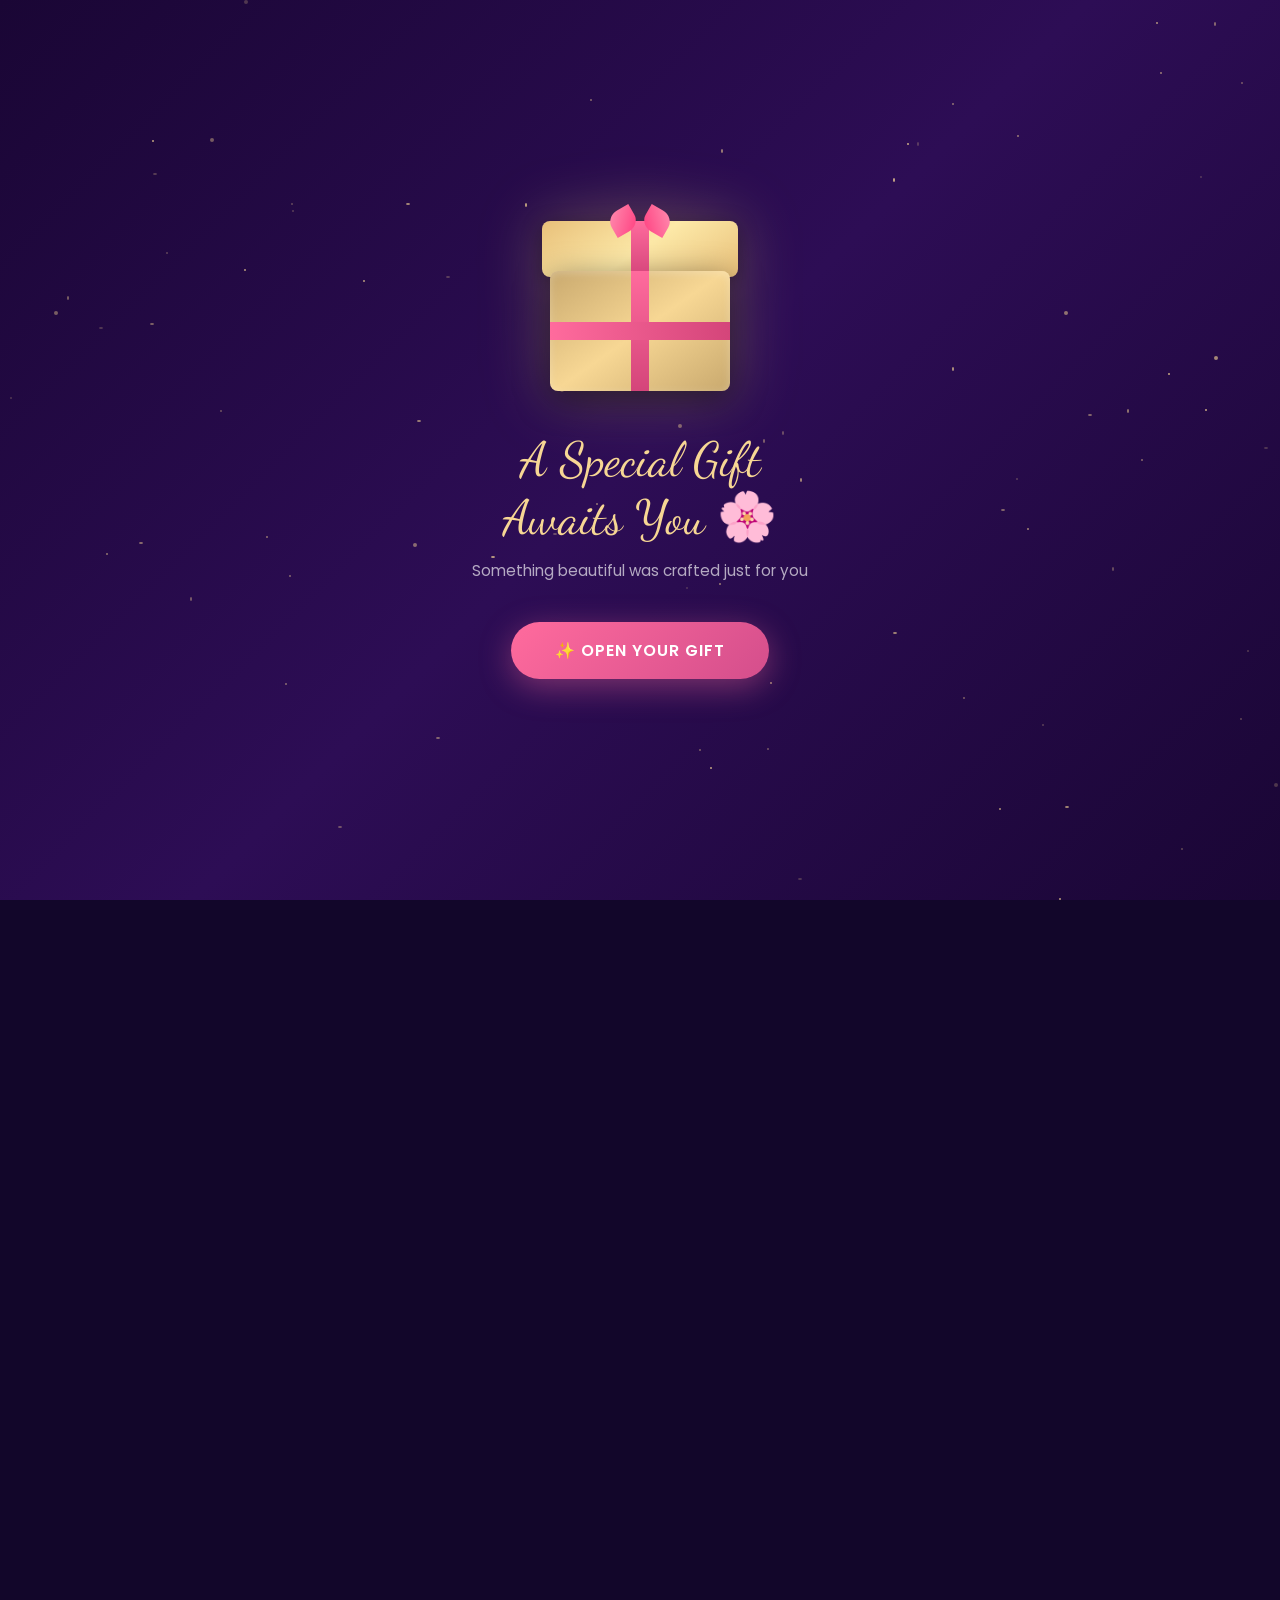
<file: index.html>
<!DOCTYPE html>
<html lang="en">
<head>
  <meta charset="UTF-8" />
  <meta name="viewport" content="width=device-width, initial-scale=1.0" />
  <title>Happy Birthday, Fadimatubinta 🎀</title>
  <link rel="preconnect" href="https://fonts.googleapis.com" />
  <link rel="preconnect" href="https://fonts.gstatic.com" crossorigin />
  <link href="https://fonts.googleapis.com/css2?family=Playfair+Display:ital,wght@0,400;0,700;0,900;1,400;1,700&family=Poppins:wght@300;400;500;600&family=Dancing+Script:wght@600;700&display=swap" rel="stylesheet" />
  <link rel="stylesheet" href="birthday.css">

  <style>

  </style>
</head>
<body>

  <!-- Background particle canvas -->
  <canvas id="particle-canvas"></canvas>

  <!-- =============================================
       UNLOCK SCREEN
  ============================================= -->
  <div id="unlock-screen" role="dialog" aria-label="Birthday gift opening screen">
    <div class="unlock-stars" id="unlock-stars"></div>

    <!-- 3D Gift Box -->
    <div class="gift-wrap" id="gift-box" aria-hidden="true">
      <div class="gift-box-lid">
        <div class="ribbon-v"></div>
        <div class="bow"></div>
      </div>
      <div class="gift-box-body">
        <div class="ribbon-v"></div>
        <div class="ribbon-h"></div>
      </div>
    </div>

    <p class="unlock-title">A Special Gift<br>Awaits You 🌸</p>
    <p class="unlock-sub">Something beautiful was crafted just for you</p>

    <button class="btn-open" id="btn-open" aria-label="Open birthday gift">
      ✨ Open Your Gift
    </button>
  </div>

  <!-- =============================================
       MAIN CONTENT
  ============================================= -->
  <div id="main-content" aria-live="polite">

    <!-- HERO -->
    <section class="hero" aria-labelledby="hero-heading">
      <div class="hero-eyebrow"><span>🎂</span> Today is your day <span>🎂</span></div>
      <h1 class="hero-name" id="hero-heading">Fadimatubinta<br>Jibrin <br>Abdullahi ❤️🎂</h1>
      <p class="hero-tagline">Happy Birthday, my best friend 💕</p>
      <p class="hero-message">
        On this beautiful day, the universe paused to celebrate the extraordinary soul that you are.
        May every moment of today be as radiant and wonderful as you make every day feel.
      </p>
      <button class="btn-music reveal reveal-delay-2" id="btn-music" aria-label="Play birthday song">
        🎵 Play Song
      </button>
      <audio id="birthday-audio" src="ic/justin-dai-marvin.mp3" preload="auto"></audio>
      <div class="scroll-hint" aria-hidden="true">
        <span>Scroll to explore</span>
        <div class="scroll-dot"></div>
      </div>
    </section>

    <!-- COUNTER -->
    <section class="counter-section" aria-labelledby="counter-heading">
      <div style="max-width:800px;margin:0 auto;text-align:center;">
        <p class="section-label reveal">Marking the Moments</p>
        <h2 class="section-title reveal reveal-delay-1" id="counter-heading">
          Days of <em>Brightness</em>
        </h2>
        <p class="section-sub reveal reveal-delay-2" style="margin:0 auto 0;">
          Every year, every day — a testament to how much light you bring into this world.
        </p>

        <div class="counter-grid" id="counter-grid">
          <div class="counter-card reveal reveal-delay-1">
            <div class="counter-value" id="cnt-years">—</div>
            <div class="counter-label">Years of Grace</div>
          </div>
          <div class="counter-card reveal reveal-delay-2">
            <div class="counter-value" id="cnt-days">—</div>
            <div class="counter-label">Days Lived</div>
          </div>
          <div class="counter-card reveal reveal-delay-3">
            <div class="counter-value" id="cnt-smiles">∞</div>
            <div class="counter-label">Smiles Given</div>
          </div>
          <div class="counter-card reveal reveal-delay-4">
            <div class="counter-value" id="cnt-hearts">∞</div>
            <div class="counter-label">Hearts Touched</div>
          </div>
        </div>

        <p class="celebration-message reveal reveal-delay-5" id="bday-message" style="margin-top:40px;">
          🎉 Wishing my best friend a magical birthday! 🎉
        </p>
      </div>
    </section>

    <!-- GALLERY -->
    <section class="gallery-section" aria-labelledby="gallery-heading">
      <div class="centered-header" style="max-width:800px;margin:0 auto;">
        <p class="section-label reveal">Treasured Moments</p>
        <h2 class="section-title reveal reveal-delay-1" id="gallery-heading">A Gallery of <em>Memories</em></h2>
        <p class="section-sub reveal reveal-delay-2">
          Every picture holds a story, every moment a feeling. Here's to all the beautiful chapters yet to come.
        </p>
      </div>

      <div class="gallery-grid" role="list" aria-label="Memory gallery">
        <div class="polaroid reveal reveal-delay-1" role="listitem" tabindex="0" aria-label="Memory 1">
          <div class="polaroid-img" aria-hidden="true"><img src="ic/image.png" alt="Memory 1"></div>
          <span class="polaroid-caption">Memory 1</span>
        </div>
        <div class="polaroid reveal reveal-delay-2" role="listitem" tabindex="0" aria-label="Memory 2">
          <div class="polaroid-img" aria-hidden="true"><img src="ic/WhatsApp Image 2026-08-24 at 11.03.48 PM.jpeg" alt="Memory 2"></div>
          <span class="polaroid-caption">Memory 2</span>
        </div>
        <div class="polaroid reveal reveal-delay-3" role="listitem" tabindex="0" aria-label="Memory 3">
          <div class="polaroid-img" aria-hidden="true"><img src="ic/WhatsApp Image 2026-08-24 at 11.03.48 PM.jpeg" alt="Memory 3"></div>
          <span class="polaroid-caption">Memory 3</span>
        </div>
        <div class="polaroid reveal reveal-delay-4" role="listitem" tabindex="0" aria-label="Memory 4">
          <div class="polaroid-img" aria-hidden="true"><img src="ic/WhatsApp Image 2026-08-24 at 11.03.47 PM.jpeg" alt="Memory 4"></div>
          <span class="polaroid-caption">Memory 4</span>
        </div>
        <div class="polaroid reveal reveal-delay-5" role="listitem" tabindex="0" aria-label="Memory 5">
          <div class="polaroid-img" aria-hidden="true"><img src="ic/WhatsApp Image 2026-08-24 at 11.03.48 PM.jpeg" alt="Memory 5"></div>
          <span class="polaroid-caption">Memory 5</span>
        </div>
        <div class="polaroid reveal reveal-delay-6" role="listitem" tabindex="0" aria-label="Memory 6">
          <div class="polaroid-img" aria-hidden="true"><img src="ic/WhatsApp Image 2026-08-24 at 11.03.49 PM.jpeg" alt="Memory 6"></div>
          <span class="polaroid-caption">Memory 6</span>
        </div>
        <div class="polaroid reveal reveal-delay-1" role="listitem" tabindex="0" aria-label="Memory 7">
          <div class="polaroid-img" aria-hidden="true"><img src="ic/WhatsApp Image 2026-08-24 at 11.03.48 PM.jpeg" alt="Memory 7"></div>
          <span class="polaroid-caption">Memory 7</span>
        </div>
        <div class="polaroid reveal reveal-delay-2" role="listitem" tabindex="0" aria-label="Memory 8">
          <div class="polaroid-img" aria-hidden="true"><img src="ic/WhatsApp Image 2026-08-24 at 11.03.47 PM.jpeg" alt="Memory 8"></div>
          <span class="polaroid-caption">Memory 8</span>
        </div>
        <div class="polaroid reveal reveal-delay-3" role="listitem" tabindex="0" aria-label="Memory 9">
          <div class="polaroid-img" aria-hidden="true"><img src="ic/ChatGPT Image Sep 11, 2026, 05_05_29 PM.png" alt="Memory 9"></div>
          <span class="polaroid-caption">Memory 9</span>
        </div>
        <div class="polaroid reveal reveal-delay-4" role="listitem" tabindex="0" aria-label="Memory 10">
          <div class="polaroid-img" aria-hidden="true"><img src="ic/WhatsApp Image 2026-09-11 at 4.59.20 PM (1).jpeg" alt="Memory 10"></div>
          <span class="polaroid-caption">Memory 10</span>
        </div>
        <div class="polaroid reveal reveal-delay-6" role="listitem" tabindex="0" aria-label="Memory 12">
          <div class="polaroid-img" aria-hidden="true"><img src="ic/WhatsApp Image 2026-09-11 at 4.59.21 PM (1).jpeg" alt="Memory 12"></div>
          <span class="polaroid-caption">Memory 12</span>
        </div>
        <div class="polaroid reveal reveal-delay-2" role="listitem" tabindex="0" aria-label="Memory 14">
          <div class="polaroid-img" aria-hidden="true"><img src="ic/WhatsApp Image 2026-09-11 at 5.26.54 PM.jpeg" alt="Memory 14"></div>
          <span class="polaroid-caption">Memory 14</span>
        </div>
        
      </div>
    </section>

    <!-- WISH GENERATOR -->
    <section class="wish-section" aria-labelledby="wish-heading">
      <p class="section-label">Birthday Blessings</p>
      <h2 class="section-title reveal reveal-delay-1" id="wish-heading" style="margin-bottom:12px;">
        A <em>Blessing</em> Just for You
      </h2>
      <p class="section-sub reveal reveal-delay-2" style="margin:0 auto 40px;">
        Tap the button and receive a unique birthday blessing crafted with love.
      </p>

      <div class="wish-card reveal reveal-delay-3" role="region" aria-live="polite" aria-label="Birthday blessing display">
        <span class="wish-emoji" id="wish-emoji">🌸</span>
        <p class="wish-text" id="wish-text">
          Click the button below to receive your special birthday blessing, Fadimatubinta 💕
        </p>
        <span class="wish-author" id="wish-author">— With all my love</span>
      </div>

      <button class="btn-wish reveal reveal-delay-4" id="btn-wish" aria-label="Generate a new birthday blessing">
        🌟 Receive a Birthday Blessing
      </button>
    </section>

    <!-- HEARTFELT LETTER -->
    <section class="letter-section" aria-labelledby="letter-heading">
      <div class="letter-card reveal">
        <p class="letter-greeting" id="letter-heading">
          Happy Birthday to an amazing person and my best friend, Fadimatubinta Jibrin Abdullahi. ❤️🎂✨
        </p>
        <div class="letter-body">
          <p>
            Today is all about celebrating you — the beautiful person you are and another wonderful
            year of your life. I hope this new chapter brings you happiness, peace, success, beautiful
            memories, and everything your heart truly wishes for.
          </p>
          <p>
            Having someone like you in my life means having some in my like you is so more tersting the my nsme is the friiday io saw more than I may always know how to express.
            Your presence, your personality, and the moments we share make you someone truly special to me.
          </p>
          <p>
            On your special day, I just want you to smile, feel appreciated, and remember that you are
            important. I pray this new year of your life brings you closer to your dreams and fills your
            days with countless reasons to be happy.
          </p>
          <p>
            So today, my best friend, this is for you. ❤️
          </p>
          <p>
            May your smile always remain beautiful. May your heart always find happiness. May your dreams
            continue to grow, and may this new age bring you beautiful opportunities and unforgettable moments.
          </p>
          <p>
            Happy Birthday, My Best Friend! ❤️🎉🎂<br>
            Fadimatubinta Jibrin Abdullahi, may this year be one of the most beautiful chapters of your life. ✨❤️
          </p>
        </div>
        <p class="letter-sign">With so much love, your best friend 💕</p>

        <a class="btn-wish reveal reveal-delay-3" id="btn-next-page" href="second.html" style="margin-top:32px;display:inline-block;text-decoration:none;">
          There's Something More I Want to Tell You... ❤️
        </a>
      </div>
    </section>

    <!-- FOOTER --> 
    <footer>git status
      <span class="footer-heart" aria-hidden="true">💖</span>
      <p class="footer-text">Made with boundless love for</p>
      <p class="footer-name">Fadimatubinta Jibrin Abdullahi</p>
      <p class="footer-text" style="margin-top:6px;">Happy Birthday, My Best Friend 🎀</p>
    </footer>

  </div><!-- /main-content -->

  <script src="birthday.js"></script>
</body>
</html>
</file>
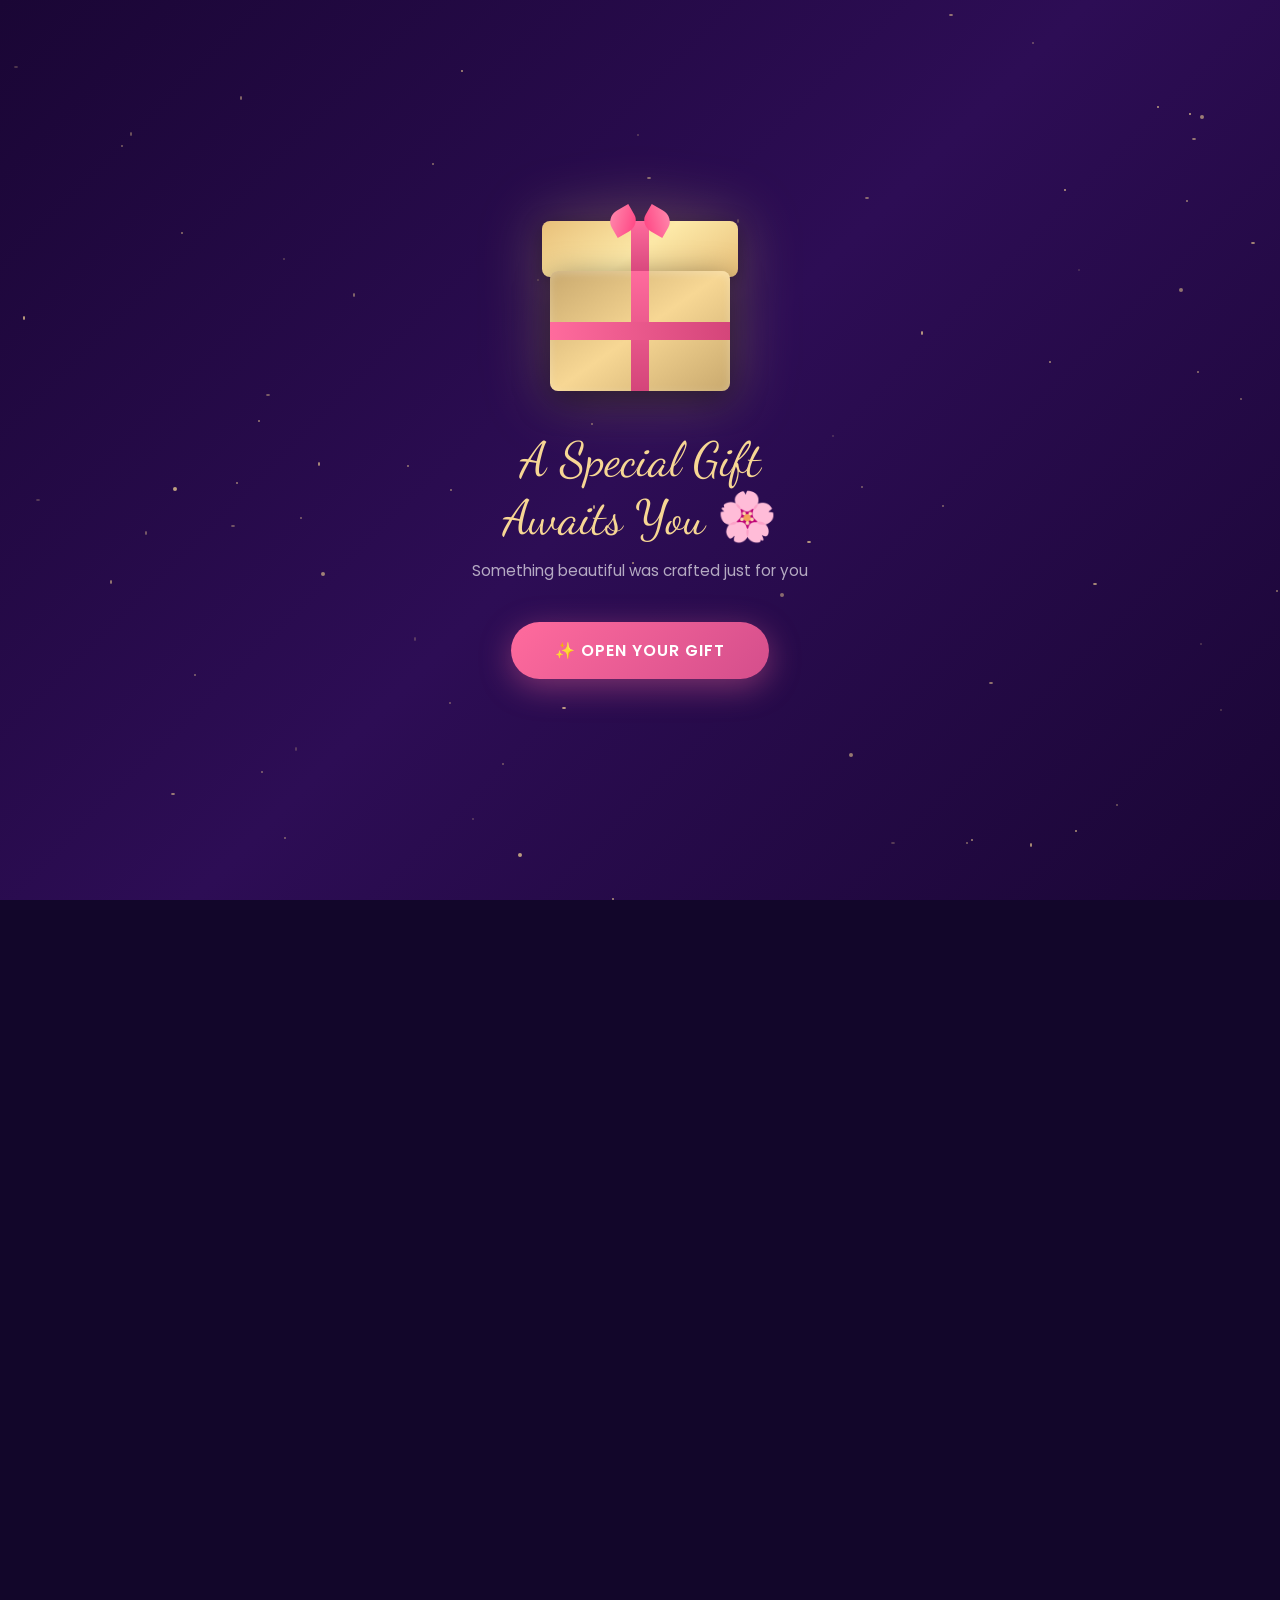
<file: fadimatubinta-birthday.html>
<!DOCTYPE html>
<html lang="en">
<head>
  <meta charset="UTF-8" />
  <meta name="viewport" content="width=device-width, initial-scale=1.0" />
  <title>Happy Birthday, Fadimatubinta 🎀</title>
  <link rel="preconnect" href="https://fonts.googleapis.com" />
  <link rel="preconnect" href="https://fonts.gstatic.com" crossorigin />
  <link href="https://fonts.googleapis.com/css2?family=Playfair+Display:ital,wght@0,400;0,700;0,900;1,400;1,700&family=Poppins:wght@300;400;500;600&family=Dancing+Script:wght@600;700&display=swap" rel="stylesheet" />
  <link rel="stylesheet" href="birthday.css">

  <style>

  </style>
</head>
<body>

  <!-- Background particle canvas -->
  <canvas id="particle-canvas"></canvas>

  <!-- =============================================
       UNLOCK SCREEN
  ============================================= -->
  <div id="unlock-screen" role="dialog" aria-label="Birthday gift opening screen">
    <div class="unlock-stars" id="unlock-stars"></div>

    <!-- 3D Gift Box -->
    <div class="gift-wrap" id="gift-box" aria-hidden="true">
      <div class="gift-box-lid">
        <div class="ribbon-v"></div>
        <div class="bow"></div>
      </div>
      <div class="gift-box-body">
        <div class="ribbon-v"></div>
        <div class="ribbon-h"></div>
      </div>
    </div>

    <p class="unlock-title">A Special Gift<br>Awaits You 🌸</p>
    <p class="unlock-sub">Something beautiful was crafted just for you</p>

    <button class="btn-open" id="btn-open" aria-label="Open birthday gift">
      ✨ Open Your Gift
    </button>
  </div>

  <!-- =============================================
       MAIN CONTENT
  ============================================= -->
  <div id="main-content" aria-live="polite">

    <!-- HERO -->
    <section class="hero" aria-labelledby="hero-heading">
      <div class="hero-eyebrow"><span>🎂</span> Today is your day <span>🎂</span></div>
      <h1 class="hero-name" id="hero-heading">Fadimatubinta<br>Jibrin <br>Abdullahi ❤️🎂</h1>
      <p class="hero-tagline">Happy Birthday, my best friend 💕</p>
      <p class="hero-message">
        On this beautiful day, the universe paused to celebrate the extraordinary soul that you are.
        May every moment of today be as radiant and wonderful as you make every day feel.
      </p>
      <button class="btn-music reveal reveal-delay-2" id="btn-music" aria-label="Play birthday song">
        🎵 Play Song
      </button>
      <audio id="birthday-audio" src="ic/song.mp3" preload="auto"></audio>
      <div class="scroll-hint" aria-hidden="true">
        <span>Scroll to explore</span>
        <div class="scroll-dot"></div>
      </div>
    </section>

    <!-- COUNTER -->
    <section class="counter-section" aria-labelledby="counter-heading">
      <div style="max-width:800px;margin:0 auto;text-align:center;">
        <p class="section-label reveal">Marking the Moments</p>
        <h2 class="section-title reveal reveal-delay-1" id="counter-heading">
          Days of <em>Brightness</em>
        </h2>
        <p class="section-sub reveal reveal-delay-2" style="margin:0 auto 0;">
          Every year, every day — a testament to how much light you bring into this world.
        </p>

        <div class="counter-grid" id="counter-grid">
          <div class="counter-card reveal reveal-delay-1">
            <div class="counter-value" id="cnt-years">—</div>
            <div class="counter-label">Years of Grace</div>
          </div>
          <div class="counter-card reveal reveal-delay-2">
            <div class="counter-value" id="cnt-days">—</div>
            <div class="counter-label">Days Lived</div>
          </div>
          <div class="counter-card reveal reveal-delay-3">
            <div class="counter-value" id="cnt-smiles">∞</div>
            <div class="counter-label">Smiles Given</div>
          </div>
          <div class="counter-card reveal reveal-delay-4">
            <div class="counter-value" id="cnt-hearts">∞</div>
            <div class="counter-label">Hearts Touched</div>
          </div>
        </div>

        <p class="celebration-message reveal reveal-delay-5" id="bday-message" style="margin-top:40px;">
          🎉 Wishing my best friend a magical birthday! 🎉
        </p>
      </div>
    </section>

    <!-- GALLERY -->
    <section class="gallery-section" aria-labelledby="gallery-heading">
      <div class="centered-header" style="max-width:800px;margin:0 auto;">
        <p class="section-label reveal">Treasured Moments</p>
        <h2 class="section-title reveal reveal-delay-1" id="gallery-heading">A Gallery of <em>Memories</em></h2>
        <p class="section-sub reveal reveal-delay-2">
          Every picture holds a story, every moment a feeling. Here's to all the beautiful chapters yet to come.
        </p>
      </div>

      <div class="gallery-grid" role="list" aria-label="Memory gallery">
        <div class="polaroid reveal reveal-delay-1" role="listitem" tabindex="0" aria-label="Memory 1">
          <div class="polaroid-img" aria-hidden="true"><img src="ic/image.png" alt="Memory 1"></div>
          <span class="polaroid-caption">Memory 1</span>
        </div>
        <div class="polaroid reveal reveal-delay-2" role="listitem" tabindex="0" aria-label="Memory 2">
          <div class="polaroid-img" aria-hidden="true"><img src="ic/WhatsApp Image 2026-08-24 at 11.03.48 PM.jpeg" alt="Memory 2"></div>
          <span class="polaroid-caption">Memory 2</span>
        </div>
        <div class="polaroid reveal reveal-delay-3" role="listitem" tabindex="0" aria-label="Memory 3">
          <div class="polaroid-img" aria-hidden="true"><img src="ic/WhatsApp Image 2026-08-24 at 11.03.48 PM.jpeg" alt="Memory 3"></div>
          <span class="polaroid-caption">Memory 3</span>
        </div>
        <div class="polaroid reveal reveal-delay-4" role="listitem" tabindex="0" aria-label="Memory 4">
          <div class="polaroid-img" aria-hidden="true"><img src="ic/WhatsApp Image 2026-08-24 at 11.03.47 PM.jpeg" alt="Memory 4"></div>
          <span class="polaroid-caption">Memory 4</span>
        </div>
        <div class="polaroid reveal reveal-delay-5" role="listitem" tabindex="0" aria-label="Memory 5">
          <div class="polaroid-img" aria-hidden="true"><img src="ic/WhatsApp Image 2026-08-24 at 11.03.48 PM.jpeg" alt="Memory 5"></div>
          <span class="polaroid-caption">Memory 5</span>
        </div>
        <div class="polaroid reveal reveal-delay-6" role="listitem" tabindex="0" aria-label="Memory 6">
          <div class="polaroid-img" aria-hidden="true"><img src="ic/WhatsApp Image 2026-08-24 at 11.03.49 PM.jpeg" alt="Memory 6"></div>
          <span class="polaroid-caption">Memory 6</span>
        </div>
        <div class="polaroid reveal reveal-delay-1" role="listitem" tabindex="0" aria-label="Memory 7">
          <div class="polaroid-img" aria-hidden="true"><img src="ic/WhatsApp Image 2026-08-24 at 11.03.48 PM.jpeg" alt="Memory 7"></div>
          <span class="polaroid-caption">Memory 7</span>
        </div>
        <div class="polaroid reveal reveal-delay-2" role="listitem" tabindex="0" aria-label="Memory 8">
          <div class="polaroid-img" aria-hidden="true"><img src="ic/WhatsApp Image 2026-08-24 at 11.03.47 PM.jpeg" alt="Memory 8"></div>
          <span class="polaroid-caption">Memory 8</span>
        </div>
        
      </div>
    </section>

    <!-- WISH GENERATOR -->
    <section class="wish-section" aria-labelledby="wish-heading">
      <p class="section-label">Birthday Blessings</p>
      <h2 class="section-title reveal reveal-delay-1" id="wish-heading" style="margin-bottom:12px;">
        A <em>Blessing</em> Just for You
      </h2>
      <p class="section-sub reveal reveal-delay-2" style="margin:0 auto 40px;">
        Tap the button and receive a unique birthday blessing crafted with love.
      </p>

      <div class="wish-card reveal reveal-delay-3" role="region" aria-live="polite" aria-label="Birthday blessing display">
        <span class="wish-emoji" id="wish-emoji">🌸</span>
        <p class="wish-text" id="wish-text">
          Click the button below to receive your special birthday blessing, Fadimatubinta 💕
        </p>
        <span class="wish-author" id="wish-author">— With all my love</span>
      </div>

      <button class="btn-wish reveal reveal-delay-4" id="btn-wish" aria-label="Generate a new birthday blessing">
        🌟 Receive a Birthday Blessing
      </button>
    </section>

    <!-- HEARTFELT LETTER -->
    <section class="letter-section" aria-labelledby="letter-heading">
      <div class="letter-card reveal">
        <p class="letter-greeting" id="letter-heading">
          Happy Birthday to an amazing person and my best friend, Fadimatubinta Jibrin Abdullahi. ❤️🎂✨
        </p>
        <div class="letter-body">
          <p>
            Today is all about celebrating you — the beautiful person you are and another wonderful
            year of your life. I hope this new chapter brings you happiness, peace, success, beautiful
            memories, and everything your heart truly wishes for.
          </p>
          <p>
            Having someone like you in my life means more than I may always know how to express.
            Your presence, your personality, and the moments we share make you someone truly special to me.
          </p>
          <p>
            On your special day, I just want you to smile, feel appreciated, and remember that you are
            important. I pray this new year of your life brings you closer to your dreams and fills your
            days with countless reasons to be happy.
          </p>
          <p>
            So today, my best friend, this is for you. ❤️
          </p>
          <p>
            May your smile always remain beautiful. May your heart always find happiness. May your dreams
            continue to grow, and may this new age bring you beautiful opportunities and unforgettable moments.
          </p>
          <p>
            Happy Birthday, My Best Friend! ❤️🎉🎂<br>
            Fadimatubinta Jibrin Abdullahi, may this year be one of the most beautiful chapters of your life. ✨❤️
          </p>
        </div>
        <p class="letter-sign">With so much love, your best friend 💕</p>

        <a class="btn-wish reveal reveal-delay-3" id="btn-next-page" href="index.html" style="margin-top:32px;display:inline-block;text-decoration:none;">
          There's Something More I Want to Tell You... ❤️
        </a>
      </div>
    </section>

    <!-- FOOTER -->
    <footer>
      <span class="footer-heart" aria-hidden="true">💖</span>
      <p class="footer-text">Made with boundless love for</p>
      <p class="footer-name">Fadimatubinta Jibrin Abdullahi</p>
      <p class="footer-text" style="margin-top:6px;">Happy Birthday, My Best Friend 🎀</p>
    </footer>

  </div><!-- /main-content -->

  <script src="birthday.js"></script>
</body>
</html>
</file>
<file: birthday.css>
/* =============================================
       CSS CUSTOM PROPERTIES (DESIGN TOKENS)
    ============================================= */
    :root {
      --night:       #12062a;
      --deep-purple: #1e0d3e;
      --purple:      #3b1f6e;
      --blush:       #ff6b9d;
      --rose:        #ff8fb1;
      --rose-gold:   #c9a96e;
      --champagne:   #f7d794;
      --petal:       #fff0f5;
      --white:       #ffffff;
      --text-dim:    rgba(255,255,255,0.65);

      --ff-display: 'Playfair Display', Georgia, serif;
      --ff-script:  'Dancing Script', cursive;
      --ff-body:    'Poppins', sans-serif;

      --radius-sm:  8px;
      --radius-md:  18px;
      --radius-lg:  32px;
      --shadow-glow: 0 0 40px rgba(201,169,110,0.25);
      --shadow-card: 0 12px 48px rgba(0,0,0,0.35);
      --transition:  0.38s cubic-bezier(.4,0,.2,1);
    }

    /* =============================================
       RESET & BASE
    ============================================= */
    *, *::before, *::after { box-sizing: border-box; margin: 0; padding: 0; }
    html { scroll-behavior: smooth; }

    body {
      font-family: var(--ff-body);
      background: var(--night);
      color: var(--white);
      overflow-x: hidden;
      min-height: 100vh;
    }

    /* =============================================
       PARTICLE CANVAS (background)
    ============================================= */
    #particle-canvas {
      position: fixed;
      inset: 0;
      pointer-events: none;
      z-index: 0;
    }

    /* =============================================
       UNLOCK / LANDING OVERLAY
    ============================================= */
    #unlock-screen {
      position: fixed;
      inset: 0;
      z-index: 1000;
      background: linear-gradient(135deg, #1a0635 0%, #2d0d55 50%, #1a0635 100%);
      display: flex;
      flex-direction: column;
      align-items: center;
      justify-content: center;
      gap: 0;
      transition: opacity 0.9s ease, transform 0.9s ease;
    }
    #unlock-screen.hidden {
      opacity: 0;
      transform: scale(1.06);
      pointer-events: none;
    }

    .unlock-stars {
      position: absolute;
      inset: 0;
      overflow: hidden;
      pointer-events: none;
    }
    .unlock-stars span {
      position: absolute;
      width: 3px;
      height: 3px;
      background: var(--champagne);
      border-radius: 50%;
      animation: twinkle 3s infinite ease-in-out;
    }

    @keyframes twinkle {
      0%,100% { opacity: 0.2; transform: scale(1); }
      50%      { opacity: 1;   transform: scale(1.6); }
    }

    /* Gift box */
    .gift-wrap {
      position: relative;
      width: 180px;
      height: 170px;
      margin-bottom: 40px;
      cursor: pointer;
      filter: drop-shadow(0 0 30px rgba(201,169,110,0.4));
      animation: floatGift 3s ease-in-out infinite;
    }
    @keyframes floatGift {
      0%,100% { transform: translateY(0); }
      50%      { transform: translateY(-14px); }
    }

    .gift-box-body {
      position: absolute;
      bottom: 0;
      left: 0;
      right: 0;
      height: 120px;
      background: linear-gradient(145deg, #c9a96e, #f7d794, #c9a96e);
      border-radius: var(--radius-sm);
      box-shadow: 0 8px 32px rgba(0,0,0,0.5), inset 0 2px 8px rgba(255,255,255,0.25);
    }

    .gift-box-lid {
      position: absolute;
      top: 0;
      left: -8px;
      right: -8px;
      height: 56px;
      background: linear-gradient(145deg, #e8c07a, #fde9a8, #e8c07a);
      border-radius: var(--radius-sm);
      box-shadow: 0 4px 20px rgba(0,0,0,0.4);
      transform-origin: center bottom;
      transition: transform 0.6s cubic-bezier(.34,1.56,.64,1);
    }
    .gift-wrap:hover .gift-box-lid,
    .gift-wrap.opened .gift-box-lid {
      transform: rotateX(-50deg) translateY(-16px);
    }

    /* Ribbon vertical */
    .ribbon-v {
      position: absolute;
      left: 50%;
      top: 0;
      bottom: 0;
      width: 18px;
      transform: translateX(-50%);
      background: linear-gradient(180deg, #ff6b9d, #d4457a);
      z-index: 2;
    }
    .ribbon-h {
      position: absolute;
      left: 0; right: 0;
      top: 50%;
      height: 18px;
      transform: translateY(-50%);
      background: linear-gradient(90deg, #ff6b9d, #d4457a);
      z-index: 2;
    }
    /* Bow */
    .bow {
      position: absolute;
      top: -16px;
      left: 50%;
      transform: translateX(-50%);
      width: 60px;
      height: 32px;
      z-index: 3;
    }
    .bow::before, .bow::after {
      content: '';
      position: absolute;
      width: 26px;
      height: 24px;
      background: linear-gradient(135deg, #ff8fb1, #ff3e7f);
      border-radius: 50% 0 50% 0;
      top: 4px;
    }
    .bow::before { left: 0;  transform: rotate(-30deg); }
    .bow::after  { right: 0; transform: rotate(30deg) scaleX(-1); }

    .unlock-title {
      font-family: var(--ff-script);
      font-size: clamp(1.8rem, 5vw, 3rem);
      color: var(--champagne);
      text-align: center;
      line-height: 1.2;
      margin-bottom: 12px;
      animation: fadeSlideUp 1s ease both 0.3s;
    }
    .unlock-sub {
      font-family: var(--ff-body);
      font-size: 0.95rem;
      color: var(--text-dim);
      text-align: center;
      margin-bottom: 40px;
      animation: fadeSlideUp 1s ease both 0.5s;
    }

    .btn-open {
      padding: 16px 44px;
      background: linear-gradient(135deg, var(--blush), #d44e8c);
      border: none;
      border-radius: 50px;
      color: var(--white);
      font-family: var(--ff-body);
      font-size: 1rem;
      font-weight: 600;
      letter-spacing: 0.06em;
      text-transform: uppercase;
      cursor: pointer;
      position: relative;
      overflow: hidden;
      box-shadow: 0 8px 32px rgba(255,107,157,0.4);
      transition: transform var(--transition), box-shadow var(--transition);
      animation: fadeSlideUp 1s ease both 0.7s;
    }
    .btn-open::after {
      content: '';
      position: absolute;
      inset: 0;
      background: linear-gradient(135deg, rgba(255,255,255,0.2), transparent);
      opacity: 0;
      transition: opacity var(--transition);
    }
    .btn-open:hover { transform: translateY(-3px) scale(1.04); box-shadow: 0 14px 40px rgba(255,107,157,0.55); }
    .btn-open:hover::after { opacity: 1; }
    .btn-open:active { transform: scale(0.97); }

    /* =============================================
       CONFETTI
    ============================================= */
    .confetti-piece {
      position: fixed;
      width: 10px;
      height: 10px;
      border-radius: 2px;
      top: -20px;
      pointer-events: none;
      z-index: 9999;
      animation: confettiFall linear forwards;
    }
    @keyframes confettiFall {
      0%   { transform: translateY(0) rotate(0deg); opacity: 1; }
      100% { transform: translateY(110vh) rotate(720deg); opacity: 0; }
    }

    /* =============================================
       MAIN CONTENT
    ============================================= */
    #main-content {
      position: relative;
      z-index: 1;
      opacity: 0;
      transform: translateY(24px);
      transition: opacity 1s ease 0.3s, transform 1s ease 0.3s;
    }
    #main-content.visible {
      opacity: 1;
      transform: translateY(0);
    }

    /* =============================================
       HERO SECTION
    ============================================= */
    .hero {
      min-height: 100vh;
      display: flex;
      flex-direction: column;
      align-items: center;
      justify-content: center;
      text-align: center;
      padding: 80px 24px 60px;
      position: relative;
      overflow: hidden;
    }

    .hero-eyebrow {
      display: inline-flex;
      align-items: center;
      gap: 10px;
      font-size: 0.8rem;
      font-weight: 500;
      letter-spacing: 0.25em;
      text-transform: uppercase;
      color: var(--rose-gold);
      background: rgba(201,169,110,0.12);
      border: 1px solid rgba(201,169,110,0.25);
      padding: 8px 20px;
      border-radius: 50px;
      margin-bottom: 28px;
      animation: fadeSlideUp 1s ease both 0.2s;
    }
    .hero-eyebrow span { font-size: 1rem; }

    .hero-name {
      font-family: var(--ff-display);
      font-size: clamp(3.2rem, 10vw, 8rem);
      font-weight: 900;
      font-style: italic;
      line-height: 0.95;
      margin-bottom: 24px;
      background: linear-gradient(135deg, var(--champagne) 0%, var(--blush) 50%, var(--rose-gold) 100%);
      -webkit-background-clip: text;
      -webkit-text-fill-color: transparent;
      background-clip: text;
      animation: fadeSlideUp 1s ease both 0.4s;
    }

    .hero-tagline {
      font-family: var(--ff-script);
      font-size: clamp(1.1rem, 3vw, 1.6rem);
      color: var(--rose);
      margin-bottom: 16px;
      animation: fadeSlideUp 1s ease both 0.55s;
    }

    .hero-message {
      max-width: 580px;
      font-size: clamp(0.92rem, 2vw, 1.05rem);
      line-height: 1.8;
      color: var(--text-dim);
      margin-bottom: 48px;
      animation: fadeSlideUp 1s ease both 0.7s;
    }

    .scroll-hint {
      display: flex;
      flex-direction: column;
      align-items: center;
      gap: 8px;
      color: var(--text-dim);
      font-size: 0.75rem;
      letter-spacing: 0.15em;
      text-transform: uppercase;
      animation: fadeSlideUp 1s ease both 1s;
    }
    .scroll-dot {
      width: 6px;
      height: 6px;
      border-radius: 50%;
      background: var(--rose-gold);
      animation: scrollBounce 1.5s ease-in-out infinite;
    }
    @keyframes scrollBounce {
      0%,100% { transform: translateY(0); opacity: 0.5; }
      50%      { transform: translateY(10px); opacity: 1; }
    }

    /* =============================================
       SECTION SHARED STYLES
    ============================================= */
    section {
      position: relative;
      z-index: 1;
      padding: 80px 24px;
    }

    .section-label {
      font-size: 0.72rem;
      font-weight: 600;
      letter-spacing: 0.3em;
      text-transform: uppercase;
      color: var(--rose-gold);
      margin-bottom: 10px;
    }

    .section-title {
      font-family: var(--ff-display);
      font-size: clamp(2rem, 5vw, 3.2rem);
      font-weight: 700;
      line-height: 1.15;
      margin-bottom: 16px;
    }
    .section-title em {
      font-style: italic;
      color: var(--blush);
    }

    .section-sub {
      color: var(--text-dim);
      max-width: 480px;
      font-size: 0.95rem;
      line-height: 1.75;
      margin-bottom: 48px;
    }

    .centered-header { text-align: center; }
    .centered-header .section-sub { margin-left: auto; margin-right: auto; }

    /* Decorative divider */
    .divider {
      display: flex;
      align-items: center;
      gap: 16px;
      margin: 0 auto 60px;
      max-width: 280px;
    }
    .divider-line { flex: 1; height: 1px; background: linear-gradient(90deg, transparent, var(--rose-gold), transparent); }
    .divider-icon { font-size: 1.2rem; }

    /* =============================================
       COUNTDOWN COUNTER
    ============================================= */
    .counter-section {
      background: linear-gradient(135deg, var(--deep-purple) 0%, #2d0d55 100%);
    }

    .counter-grid {
      display: flex;
      justify-content: center;
      flex-wrap: wrap;
      gap: 20px;
      margin-top: 40px;
    }

    .counter-card {
      background: rgba(255,255,255,0.05);
      border: 1px solid rgba(201,169,110,0.2);
      backdrop-filter: blur(10px);
      border-radius: var(--radius-md);
      padding: 28px 32px;
      text-align: center;
      min-width: 130px;
      position: relative;
      overflow: hidden;
      transition: transform var(--transition), box-shadow var(--transition);
    }
    .counter-card::before {
      content: '';
      position: absolute;
      inset: 0;
      background: linear-gradient(135deg, rgba(255,107,157,0.08), rgba(201,169,110,0.08));
      opacity: 0;
      transition: opacity var(--transition);
    }
    .counter-card:hover { transform: translateY(-6px); box-shadow: var(--shadow-glow); }
    .counter-card:hover::before { opacity: 1; }

    .counter-value {
      font-family: var(--ff-display);
      font-size: clamp(2.5rem, 6vw, 4rem);
      font-weight: 900;
      background: linear-gradient(135deg, var(--champagne), var(--blush));
      -webkit-background-clip: text;
      -webkit-text-fill-color: transparent;
      background-clip: text;
      line-height: 1;
      margin-bottom: 8px;
    }
    .counter-label {
      font-size: 0.72rem;
      font-weight: 600;
      letter-spacing: 0.2em;
      text-transform: uppercase;
      color: var(--text-dim);
    }

    .celebration-message {
      text-align: center;
      margin-top: 40px;
      font-family: var(--ff-script);
      font-size: clamp(1.3rem, 4vw, 2rem);
      color: var(--champagne);
      animation: pulseGlow 2s ease-in-out infinite;
    }
    @keyframes pulseGlow {
      0%,100% { text-shadow: 0 0 20px rgba(247,215,148,0.4); }
      50%      { text-shadow: 0 0 40px rgba(247,215,148,0.9); }
    }

    /* =============================================
       MEMORY / PHOTO GALLERY
    ============================================= */
    .gallery-section { background: var(--night); }

    .gallery-grid {
      display: grid;
      grid-template-columns: repeat(auto-fill, minmax(200px, 1fr));
      gap: 28px;
      max-width: 960px;
      margin: 0 auto;
    }

    .polaroid {
      background: #fdf6f0;
      padding: 14px 14px 48px;
      border-radius: 4px;
      box-shadow: var(--shadow-card);
      cursor: pointer;
      transition: transform var(--transition), box-shadow var(--transition);
      position: relative;
      overflow: hidden;
    }
    .polaroid:nth-child(1) { transform: rotate(-2.5deg); }
    .polaroid:nth-child(2) { transform: rotate(1.8deg); }
    .polaroid:nth-child(3) { transform: rotate(-1.2deg); }
    .polaroid:nth-child(4) { transform: rotate(2.3deg); }
    .polaroid:nth-child(5) { transform: rotate(-1.8deg); }
    .polaroid:nth-child(6) { transform: rotate(0.9deg); }

    .polaroid:hover {
      transform: scale(1.07) rotate(0deg) !important;
      box-shadow: 0 24px 60px rgba(0,0,0,0.5);
      z-index: 10;
    }

    .polaroid-img {
      width: 100%;
      aspect-ratio: 1;
      border-radius: 2px;
      overflow: hidden;
      display: flex;
      align-items: center;
      justify-content: center;
      font-size: 3rem;
      position: relative;
    }

    .polaroid-img img {
      width: 100%;
      height: 100%;
      object-fit: cover;
      display: block;
    }

    /* Gradient placeholder blocks */
    .polaroid:nth-child(1) .polaroid-img { background: linear-gradient(135deg, #ffb3c6, #ff6b9d); }
    .polaroid:nth-child(2) .polaroid-img { background: linear-gradient(135deg, #c9a96e, #f7d794); }
    .polaroid:nth-child(3) .polaroid-img { background: linear-gradient(135deg, #a78bfa, #7c3aed); }
    .polaroid:nth-child(4) .polaroid-img { background: linear-gradient(135deg, #fb7185, #e11d48); }
    .polaroid:nth-child(5) .polaroid-img { background: linear-gradient(135deg, #34d399, #059669); }
    .polaroid:nth-child(6) .polaroid-img { background: linear-gradient(135deg, #f0abfc, #a21caf); }

    .polaroid-caption {
      text-align: center;
      position: absolute;
      bottom: 12px;
      left: 0; right: 0;
      font-family: var(--ff-script);
      font-size: 0.95rem;
      color: #5a3e2b;
      padding: 0 10px;
    }

    /* =============================================
       WISH GENERATOR
    ============================================= */
    .wish-section {
      background: linear-gradient(135deg, #1e0d3e 0%, #2d0d55 60%, #1a0635 100%);
      text-align: center;
    }

    .wish-card {
      max-width: 680px;
      margin: 0 auto 40px;
      background: rgba(255,255,255,0.04);
      border: 1px solid rgba(255,107,157,0.2);
      border-radius: var(--radius-lg);
      padding: 48px 40px;
      position: relative;
      overflow: hidden;
      min-height: 200px;
      display: flex;
      flex-direction: column;
      align-items: center;
      justify-content: center;
      gap: 16px;
    }
    .wish-card::before {
      content: '\201C';
      position: absolute;
      top: 10px;
      left: 24px;
      font-family: var(--ff-display);
      font-size: 8rem;
      color: rgba(255,107,157,0.08);
      line-height: 1;
      pointer-events: none;
    }
    .wish-card::after {
      content: '';
      position: absolute;
      bottom: -40px;
      right: -40px;
      width: 160px;
      height: 160px;
      background: radial-gradient(circle, rgba(255,107,157,0.12), transparent 70%);
      pointer-events: none;
    }

    .wish-emoji {
      font-size: 2.4rem;
      display: block;
      line-height: 1;
    }
    .wish-text {
      font-family: var(--ff-display);
      font-size: clamp(1.1rem, 2.5vw, 1.4rem);
      font-style: italic;
      line-height: 1.6;
      color: var(--petal);
      transition: opacity 0.4s ease;
    }
    .wish-text.fade-out { opacity: 0; }
    .wish-text.fade-in  { opacity: 1; }

    .wish-author {
      font-size: 0.8rem;
      letter-spacing: 0.15em;
      text-transform: uppercase;
      color: var(--rose-gold);
      transition: opacity 0.4s ease;
    }

    .btn-wish {
      padding: 15px 40px;
      background: transparent;
      border: 2px solid var(--blush);
      border-radius: 50px;
      color: var(--blush);
      font-family: var(--ff-body);
      font-size: 0.9rem;
      font-weight: 600;
      letter-spacing: 0.08em;
      cursor: pointer;
      position: relative;
      overflow: hidden;
      transition: color var(--transition), box-shadow var(--transition), transform var(--transition), background var(--transition);
    }
    .btn-wish::before {
      content: '';
      position: absolute;
      inset: 0;
      background: linear-gradient(135deg, var(--blush), #d44e8c);
      transform: scaleX(0);
      transform-origin: left;
      transition: transform var(--transition);
      z-index: -1;
    }
    .btn-wish:hover { color: var(--white); box-shadow: 0 8px 28px rgba(255,107,157,0.35); transform: translateY(-2px); }
    .btn-wish:hover::before { transform: scaleX(1); }
    .btn-wish:active { transform: scale(0.96); }

    .btn-music {
      margin: 0 auto 28px;
      padding: 15px 42px;
      background: linear-gradient(135deg, #60a5fa, #8b5cf6);
      color: var(--white);
      border: none;
      border-radius: 50px;
      font-family: var(--ff-body);
      font-size: 0.95rem;
      font-weight: 700;
      letter-spacing: 0.07em;
      cursor: pointer;
      box-shadow: 0 14px 40px rgba(96,165,250,0.24);
      transition: transform var(--transition), box-shadow var(--transition), background var(--transition);
      display: inline-flex;
      align-items: center;
      gap: 10px;
    }
    .btn-music:hover { transform: translateY(-2px); box-shadow: 0 18px 46px rgba(96,165,250,0.34); }
    .btn-music:active { transform: scale(0.96); }

    .btn-music.playing {
      background: linear-gradient(135deg, #34d399, #10b981);
    }

    /* =============================================
       HEARTFELT MESSAGE
    ============================================= */
    .letter-section {
      background: var(--night);
      max-width: 760px;
      margin: 0 auto;
    }

    .letter-card {
      background: linear-gradient(135deg, rgba(255,255,255,0.05) 0%, rgba(255,255,255,0.02) 100%);
      border: 1px solid rgba(201,169,110,0.2);
      border-radius: var(--radius-lg);
      padding: clamp(32px, 6vw, 64px);
      position: relative;
    }
    .letter-card::before {
      content: '💌';
      position: absolute;
      top: -22px;
      left: 50%;
      transform: translateX(-50%);
      font-size: 2.5rem;
      filter: drop-shadow(0 4px 12px rgba(255,107,157,0.5));
    }

    .letter-greeting {
      font-family: var(--ff-script);
      font-size: clamp(1.3rem, 3vw, 1.8rem);
      color: var(--champagne);
      margin-bottom: 20px;
    }
    .letter-body {
      font-size: clamp(0.9rem, 2vw, 1.05rem);
      line-height: 1.9;
      color: rgba(255,255,255,0.8);
    }
    .letter-body p { margin-bottom: 16px; }
    .letter-sign {
      margin-top: 28px;
      font-family: var(--ff-script);
      font-size: 1.3rem;
      color: var(--blush);
    }

    /* =============================================
       FOOTER
    ============================================= */
    footer {
      text-align: center;
      padding: 48px 24px;
      position: relative;
      z-index: 1;
      border-top: 1px solid rgba(255,255,255,0.06);
    }
    .footer-heart {
      font-size: 2rem;
      display: block;
      margin-bottom: 12px;
      animation: heartbeat 1.4s ease-in-out infinite;
    }
    @keyframes heartbeat {
      0%,100% { transform: scale(1); }
      14%      { transform: scale(1.25); }
      28%      { transform: scale(1); }
      42%      { transform: scale(1.15); }
      56%      { transform: scale(1); }
    }
    .footer-text {
      font-size: 0.82rem;
      color: var(--text-dim);
      letter-spacing: 0.08em;
    }
    .footer-name {
      font-family: var(--ff-script);
      font-size: 1.1rem;
      color: var(--rose-gold);
    }

    /* =============================================
       SHARED KEYFRAMES
    ============================================= */
    @keyframes fadeSlideUp {
      from { opacity: 0; transform: translateY(30px); }
      to   { opacity: 1; transform: translateY(0); }
    }

    /* Scroll-reveal utility */
    .reveal {
      opacity: 0;
      transform: translateY(36px);
      transition: opacity 0.7s ease, transform 0.7s ease;
    }
    .reveal.revealed {
      opacity: 1;
      transform: translateY(0);
    }
    .reveal-delay-1 { transition-delay: 0.1s; }
    .reveal-delay-2 { transition-delay: 0.22s; }
    .reveal-delay-3 { transition-delay: 0.34s; }
    .reveal-delay-4 { transition-delay: 0.46s; }
    .reveal-delay-5 { transition-delay: 0.58s; }
    .reveal-delay-6 { transition-delay: 0.70s; }

    /* =============================================
       RESPONSIVE
    ============================================= */
    @media (max-width: 600px) {
      .gallery-grid { grid-template-columns: repeat(2, 1fr); gap: 16px; }
      .counter-grid { gap: 12px; }
      .counter-card { min-width: 100px; padding: 20px 18px; }
      .wish-card { padding: 36px 24px; }
    }

    @media (prefers-reduced-motion: reduce) {
      *, *::before, *::after {
        animation-duration: 0.01ms !important;
        transition-duration: 0.01ms !important;
      }
    }
</file>
